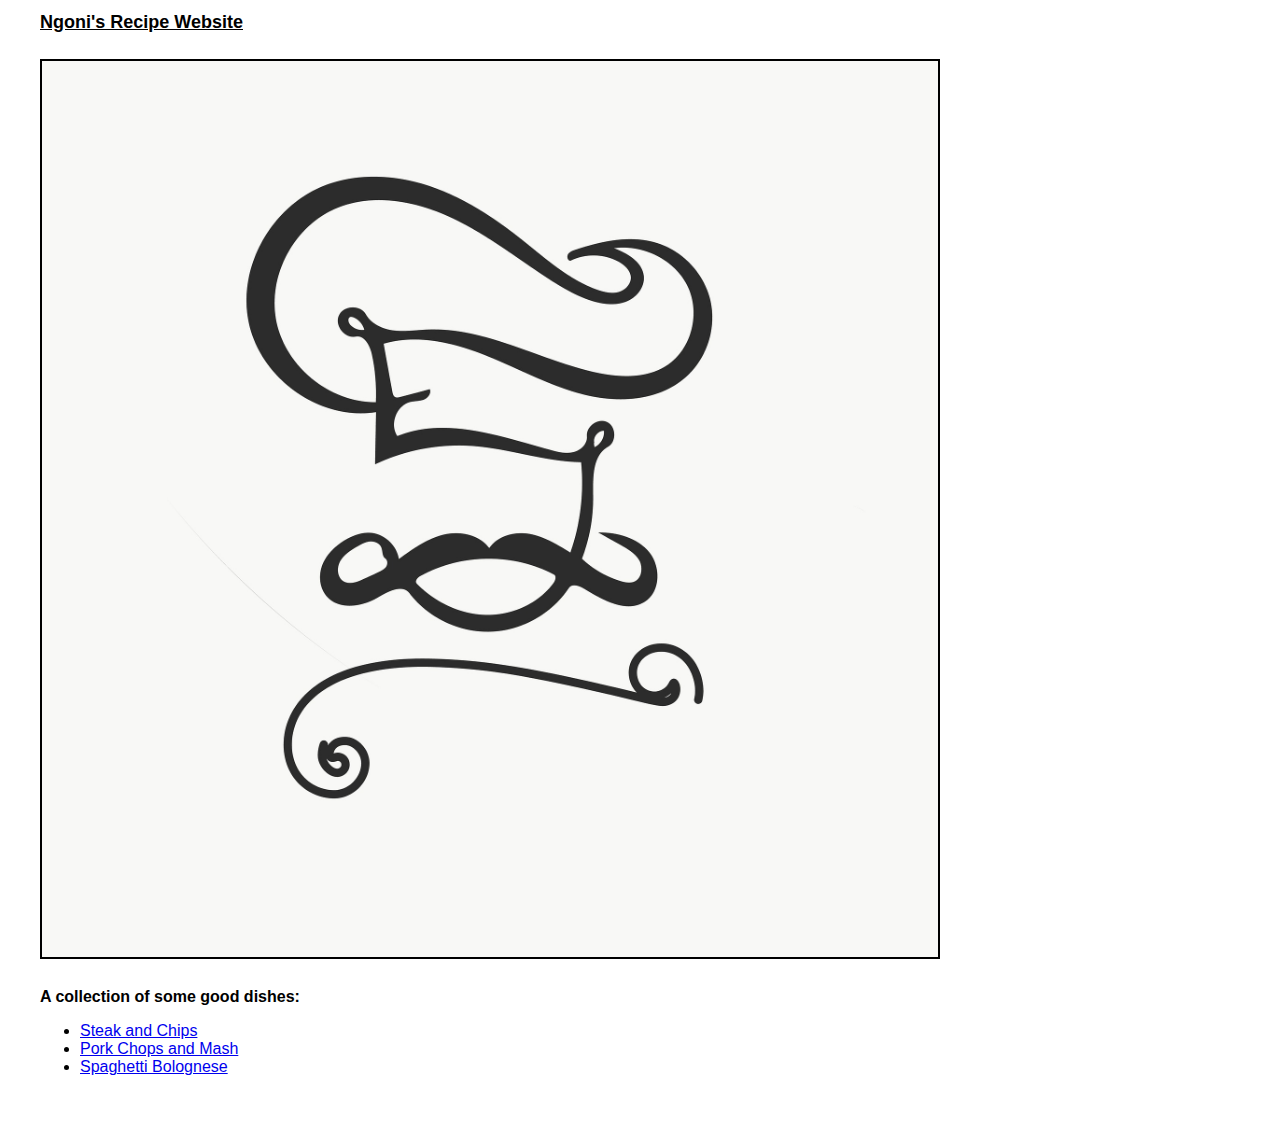
<file: index.html>
<!DOCTYPE html>
<html lang="en">
    <head>
        <meta charset="UTF-8">
        <title>Recipe Website</title>
        <link rel="stylesheet" href="./style.css">
    </head>
    <body>
        <h1 class="text heading">
            <u>
                  Ngoni's Recipe Website
           </u>
        </h1>

        <img src="./images/chef.jpg" alt="icon">
          
        <div class="text">
            <strong>
                A collection of some good dishes:
            </strong>               
        </div> 

        <ul class="text">
            <li>
                <a href="./recipes/steak-and-chips.html">Steak and Chips</a>
            </li>
            <li>
                <a href="./recipes/pork-chops-and-mash.html">Pork Chops and Mash</a>
            </li>
            <li>
                <a href="./recipes/spaghetti-bolognese.html">Spaghetti Bolognese</a>
            </li>
        </ul>
    </body>
</html>
</file>
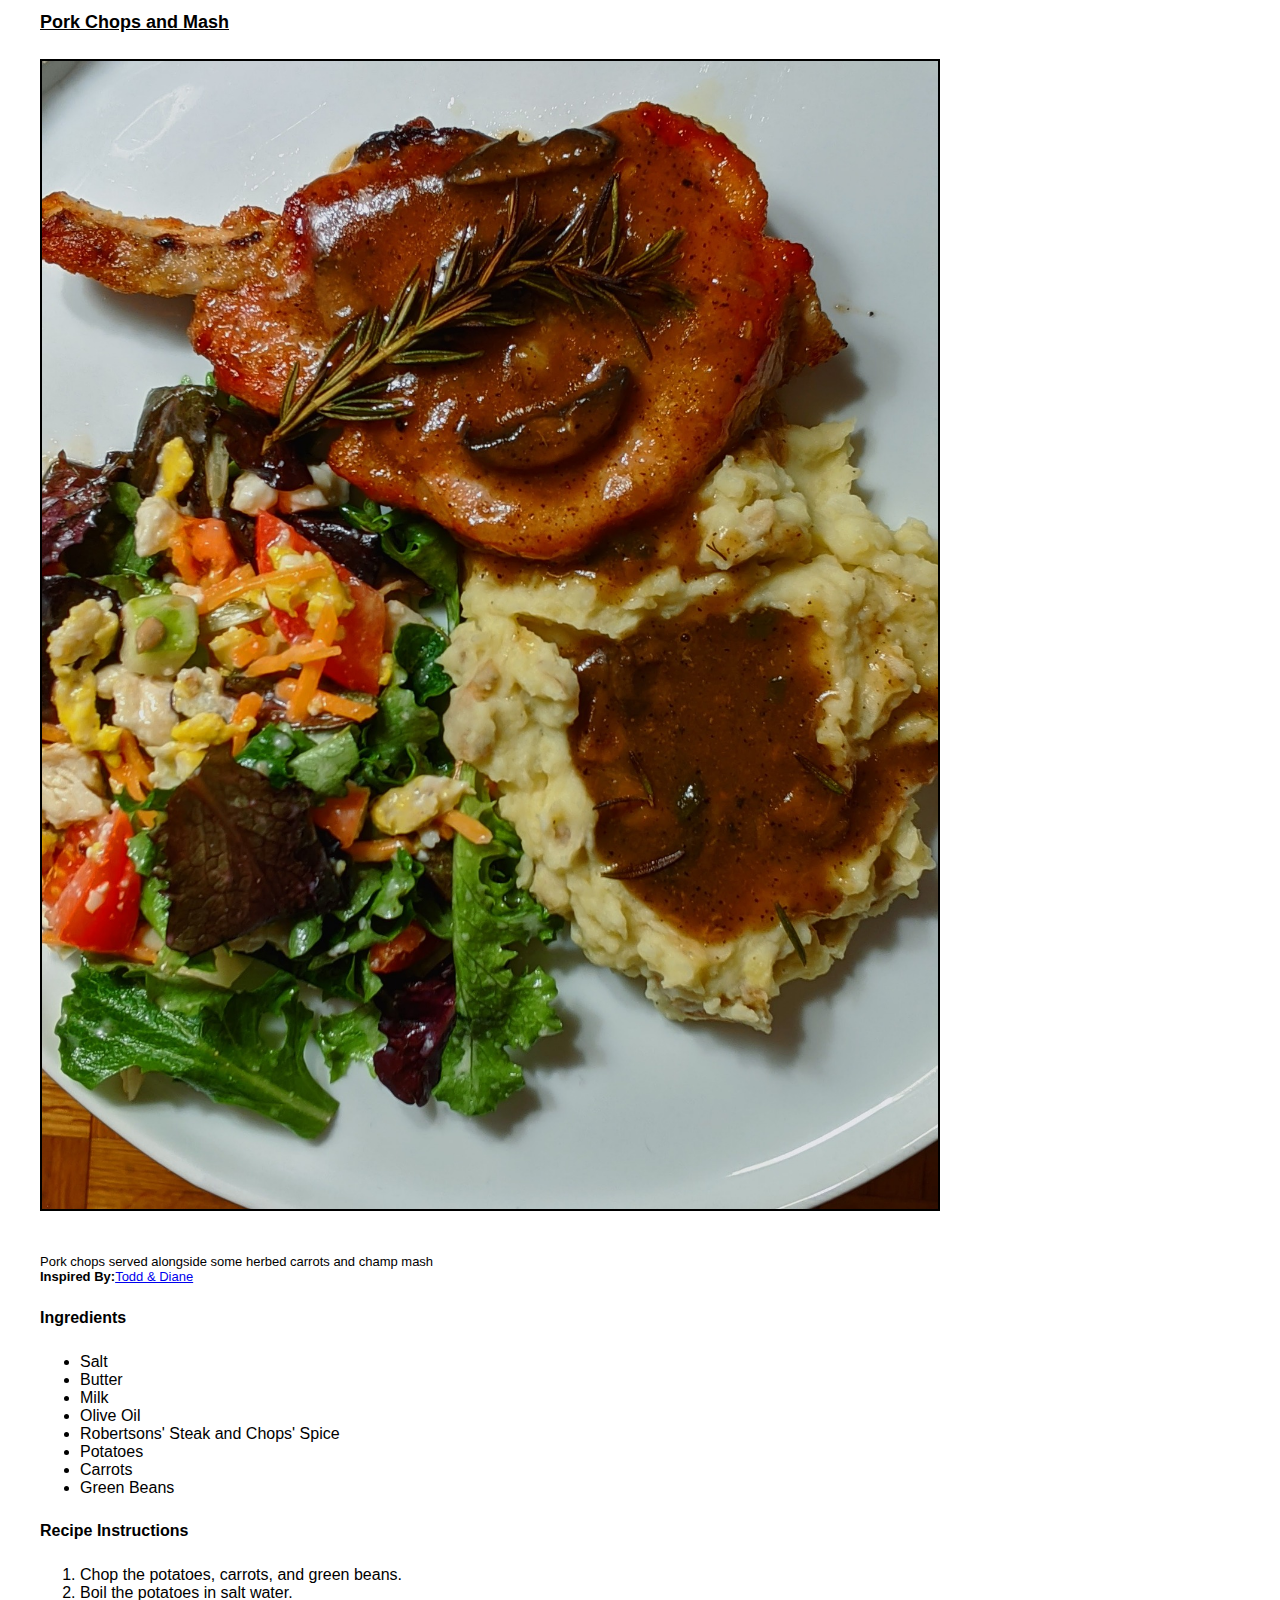
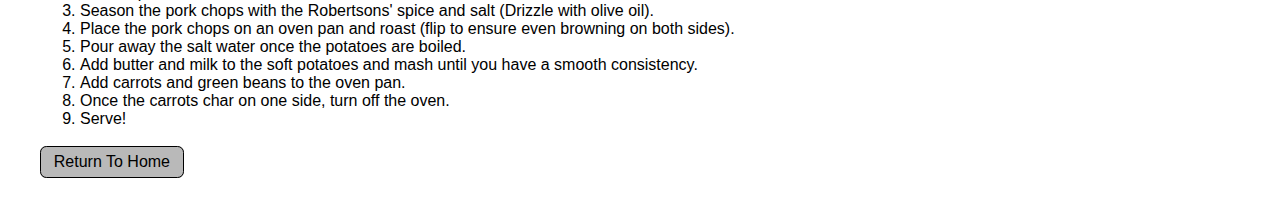
<file: recipes/pork-chops-and-mash.html>
<!DOCTYPE html> 
<html lang="en">
    <head>
        <meta charset="UTF-8">
        <title>Pork Chops and Mash</title>
        <link rel="stylesheet" href="../style.css">
    </head>
    <body>
        <h1 class="text heading">
            <u>Pork Chops and Mash</u>
        </h1>

        <img src="../images/pork-chops-and-mash.jpg" alt="an image of pork chops and mash">

        <p class="text small">
            Pork chops served alongside some herbed carrots and champ mash <br>
            <strong>Inspired By:</strong><a href="https://youtu.be/bjLZH_TuEPA">Todd & Diane</a>
        </p>
        
        <h3 class="text">Ingredients</h3>
        <ul class="text">
            <li>Salt</li>
            <li>Butter</li>
            <li>Milk</li>
            <li>Olive Oil</li>
            <li>Robertsons' Steak and Chops' Spice</li>
            <li>Potatoes</li>
            <li>Carrots</li>
            <li>Green Beans</li>
        </ul>

        <h3 class="text">Recipe Instructions</h3>
        <ol class="text">
            <li>Chop the potatoes, carrots, and green beans.</li>
            <li>Boil the potatoes in salt water.</li>
            <li>Season the pork chops with the Robertsons' spice and salt (Drizzle with olive oil).</li>
            <li>Place the pork chops on an oven pan and roast (flip to ensure even browning on both sides).</li> 
            <li>Pour away the salt water once the potatoes are boiled.</li>
            <li>Add butter and milk to the soft potatoes and mash until you have a smooth consistency.</li>
            <li>Add carrots and green beans to the oven pan.</li>
            <li>Once the carrots char on one side, turn off the oven.</li>
            <li>Serve!</li>
        </ol>

         <a href="../index.html" class="text button">Return To Home</a>

    </body>
</html>
</file>
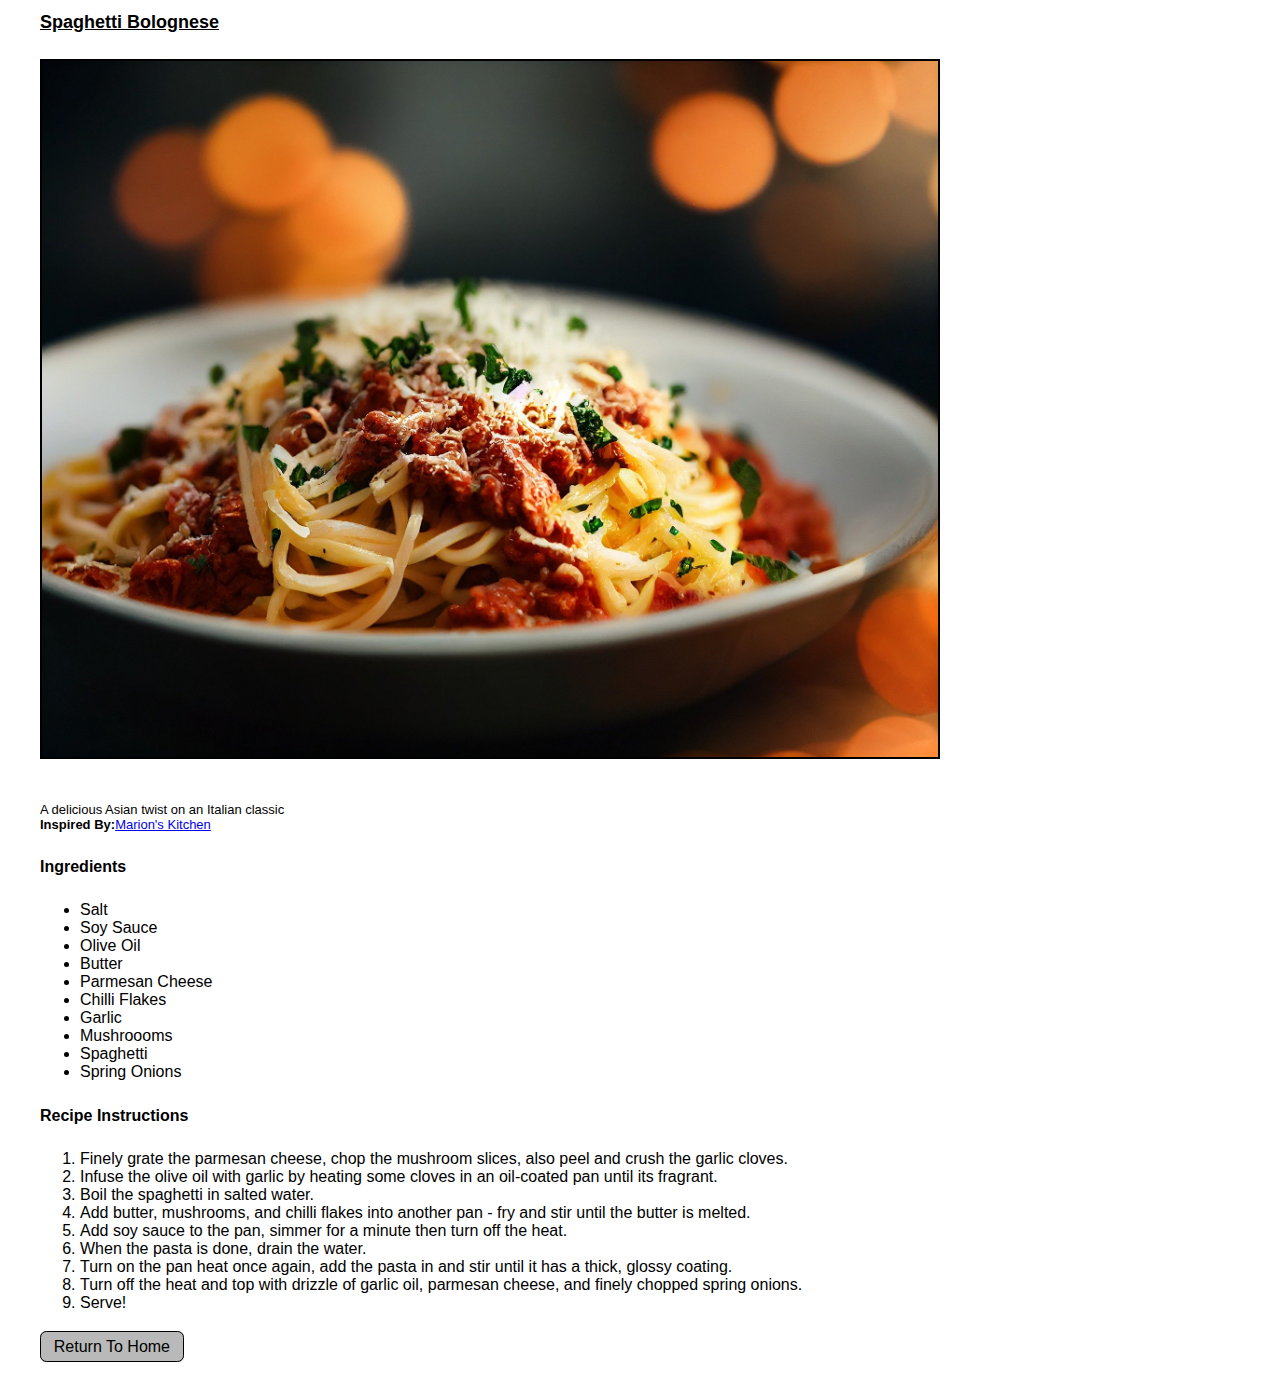
<file: recipes/spaghetti-bolognese.html>
<!DOCTYPE html> 
<html lang="en">
    <head>
        <meta charset="UTF-8">
        <title>Spaghetti Bolognese</title>
        <link rel="stylesheet" href="../style.css">
    </head>
    <body>
        <h1 class="text heading">
            <u>Spaghetti Bolognese</u>
        </h1>

        <img src="../images/spaghetti-bolognese.jpg" alt="an image of spaghetti bolognese">

        <p class="text small">
            A delicious Asian twist on an Italian classic <br>
            <strong>Inspired By:</strong><a href="https://youtu.be/lagDGJnKpdI">Marion's Kitchen</a>
        </p>


        <h3 class="text">Ingredients</h3>
        <ul class="text">
            <li>Salt</li>
            <li>Soy Sauce</li>
            <li>Olive Oil</li>
            <li>Butter</li>
            <li>Parmesan Cheese</li>
            <li>Chilli Flakes</li>
            <li>Garlic</li>
            <li>Mushroooms</li>
            <li>Spaghetti</li>
            <li>Spring Onions</li>
        </ul>

        <h3 class="text">Recipe Instructions</h3>
        <ol class="text">
            <li>Finely grate the parmesan cheese, chop the mushroom slices, also peel and crush the garlic cloves.</li>
            <li>Infuse the olive oil with garlic by heating some cloves in an oil-coated pan until its fragrant.</li>
            <li>Boil the spaghetti in salted water.</li>
            <li>Add butter, mushrooms, and chilli flakes into another pan - fry and stir until the butter is melted.</li> 
            <li>Add soy sauce to the pan, simmer for a minute then turn off the heat.</li>
            <li>When the pasta is done, drain the water.</li>
            <li>Turn on the pan heat once again, add the pasta in and stir until it has a thick, glossy coating.</li>
            <li>Turn off the heat and top with drizzle of garlic oil, parmesan cheese, and finely chopped spring onions.</li>
            <li>Serve!</li>
        </ol>
        
        <a href="../index.html" class="text button">Return To Home</a>

    </body>
</html>
</file>
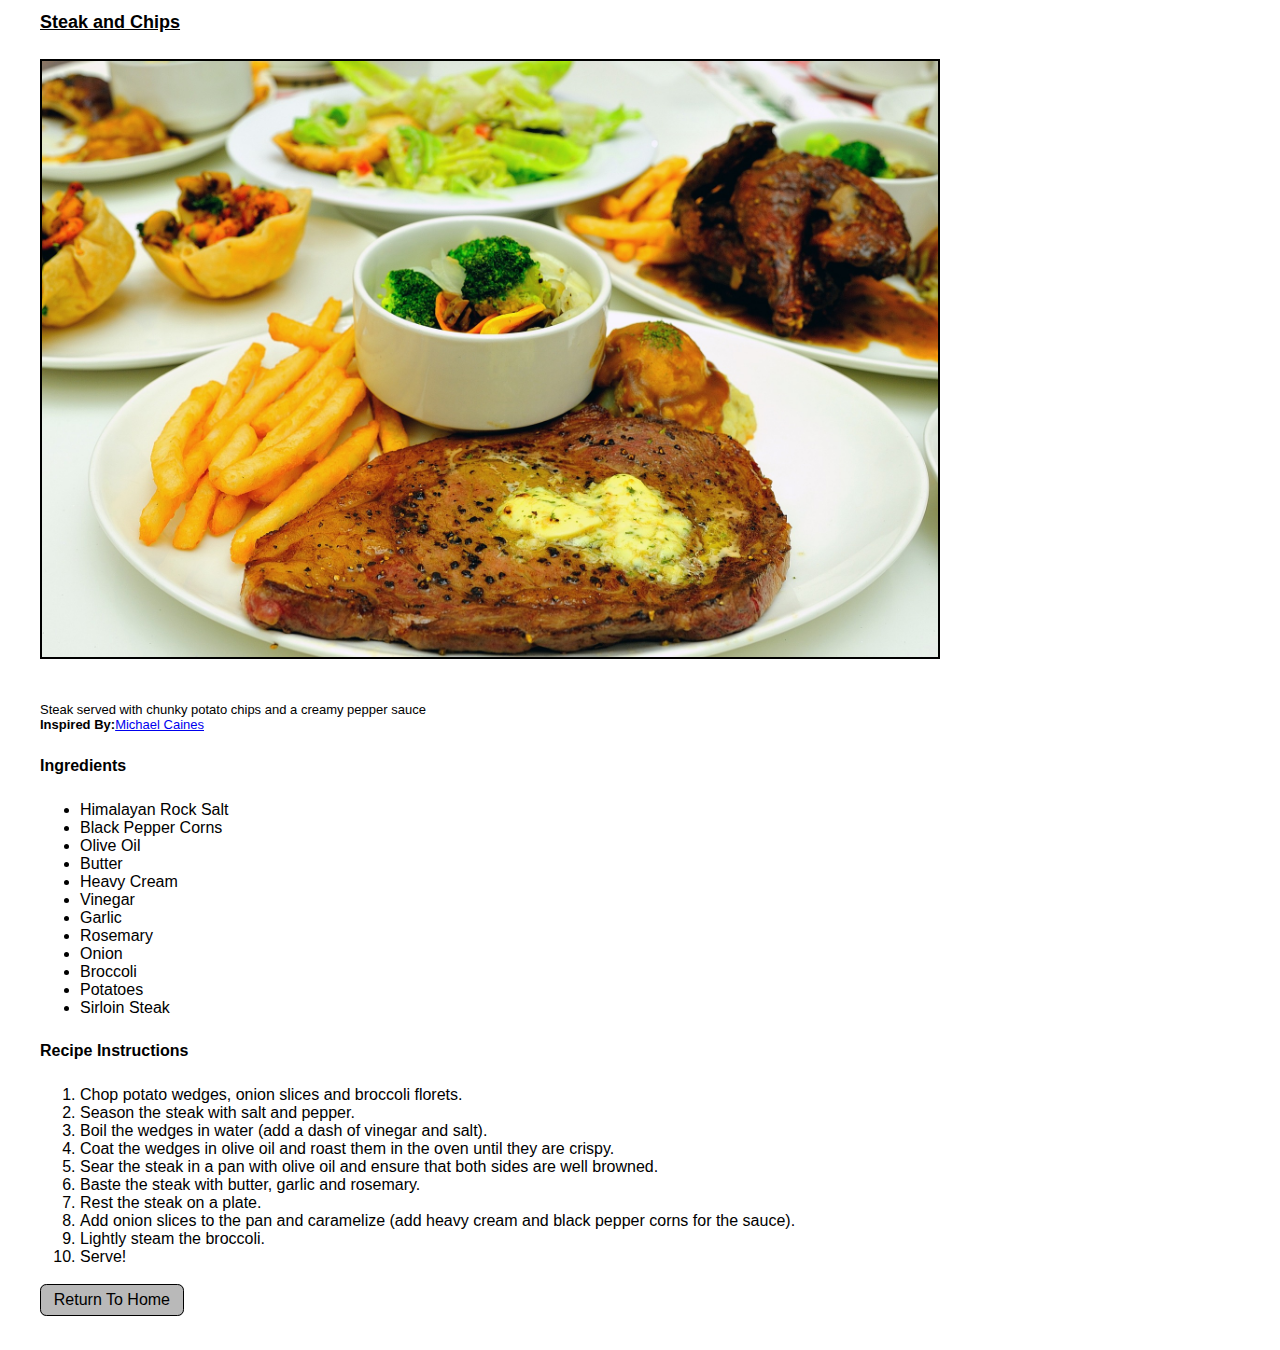
<file: recipes/steak-and-chips.html>
<!DOCTYPE html> 
<html lang="en">
    <head>
        <meta charset="UTF-8">
        <title>Steak and Chips</title>
        <link rel="stylesheet" href="../style.css">
    </head>
    <body>
        <h1 class="text heading">
            <u>Steak and Chips</u>
        </h1>

        <img src="../images/steak-and-chips.jpeg" alt="an image of steak and chips">

        <p class="text small">
            Steak served with chunky potato chips and a creamy pepper sauce <br>
            <strong>Inspired By:</strong><a href="https://youtu.be/Ced2uJI47-g">Michael Caines</a>
        </p>

        <h3 class="text">Ingredients</h3>
        <ul class="text">
            <li>Himalayan Rock Salt</li>
            <li>Black Pepper Corns</li>
            <li>Olive Oil</li>
             <li>Butter</li>
             <li>Heavy Cream</li>
             <li>Vinegar</li>
             <li>Garlic</li>
            <li>Rosemary</li>
             <li>Onion</li>
            <li>Broccoli</li>
             <li>Potatoes</li>
            <li>Sirloin Steak</li>
        </ul>

        <h3 class="text">Recipe Instructions</h3>
        <ol class="text">
            <li>Chop potato wedges, onion slices and broccoli florets.</li>
            <li>Season the steak with salt and pepper.</li>
            <li>Boil the wedges in water (add a dash of vinegar and salt).</li>
            <li>Coat the wedges in olive oil and roast them in the oven until they are crispy.</li>
            <li>Sear the steak in a pan with olive oil and ensure that both sides are well browned.</li>
            <li>Baste the steak with butter, garlic and rosemary.</li>
            <li>Rest the steak on a plate.</li>
            <li>Add onion slices to the pan and caramelize (add heavy cream and black pepper corns for the sauce).</li>
            <li>Lightly steam the broccoli.</li>
            <li>Serve!</li>
        </ol>
        
        <a href="../index.html" class="text button">Return To Home</a>

    </body>
</html>
</file>
<file: style.css>
body {
    padding: 0 2.5vw 2.5vw 2.5vw;
}

ul,
ol,
h1,
p,
h3, 
img {
    margin-bottom : 2vw;
}



img {
    width: 70vw;
    height:auto;
    border: 2px solid black;
}

.text {
    font-family: Arial, Verdana, sans-serif;
    font-size: medium;
}

.text.heading {
    font-size: large;
}

.text.small {
    font-size: small;
}

.text.button {
    background-color: rgb(185, 185, 185);
    color: black;
    padding: .5vw 1vw;
    border-radius: .5vw;
    text-align: center;
    border: 1px solid black;
    text-decoration: none;
    cursor: pointer;
}
</file>
